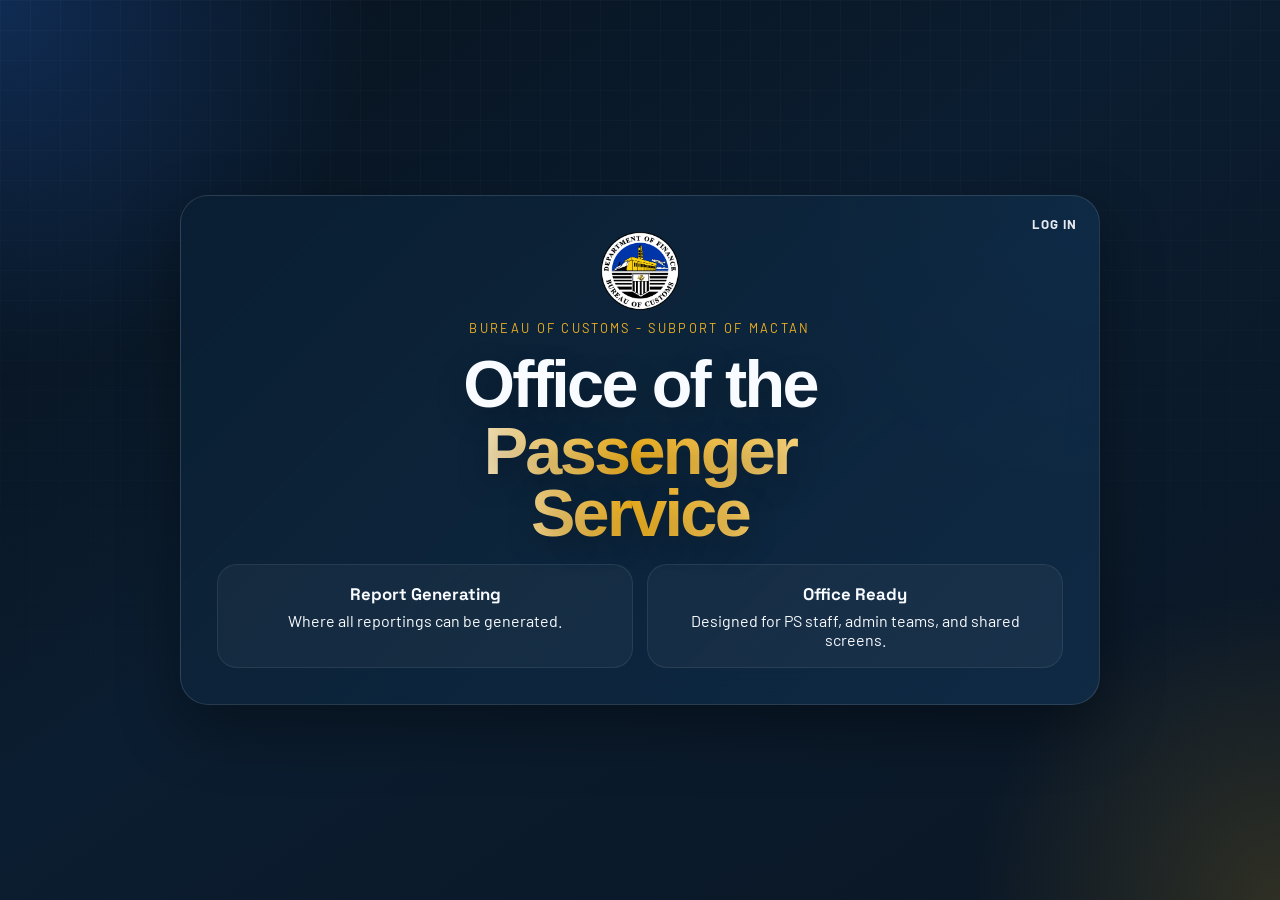
<file: index.html>
<!DOCTYPE html>
<html lang="en">
<head>
  <meta charset="UTF-8">
  <meta name="viewport" content="width=device-width, initial-scale=1.0">
  <title>Business Login</title>
  <link rel="preconnect" href="https://fonts.googleapis.com">
  <link rel="preconnect" href="https://fonts.gstatic.com" crossorigin>
  <link href="https://fonts.googleapis.com/css2?family=Barlow:wght@400;500;600;700;800&amp;family=Space+Grotesk:wght@500;700&amp;display=swap" rel="stylesheet">
  <link rel="stylesheet" href="styles.css">
</head>
<body class="login-page">
  <main class="login-shell">
    <section class="login-hero">
      <button id="openLoginButton" type="button" class="hero-login-btn">Log In</button>

      <div class="brand-mark">
        <img src="images/BOCLOGO.png" alt="Business logo" class="brand-logo">
        <div class="hero-heading">
          <p class="eyebrow">Bureau of Customs - Subport of Mactan</p>
          <h1>
            Office of the
            <span class="hero-title-accent">Passenger Service</span>
          </h1>
        </div>
      </div>

      <div class="hero-points">
        <article class="hero-point">
          <h2>Report Generating</h2>
          <p>Where all reportings can be generated.</p>
        </article>
        <article class="hero-point">
          <h2>Office Ready</h2>
          <p>Designed for PS staff, admin teams, and shared screens.</p>
        </article>
      </div>
    </section>

    <div id="loginOverlay" class="login-overlay login-overlay-hidden"></div>

    <section id="loginCard" class="login-card login-card-hidden">
      <div class="login-header">
        <p class="eyebrow">Sign In</p>
        <h2>PS Staff Login</h2>
        <p class="login-copy">Use your assigned credentials to continue.</p>
      </div>

      <form id="loginForm" class="login-form">
        <label class="input-group" for="username">
          <span>Username</span>
          <input id="username" name="username" type="text" placeholder="Enter username" autocomplete="username" required>
        </label>

        <label class="input-group" for="password">
          <span>Password</span>
          <input id="password" name="password" type="password" placeholder="Enter password" autocomplete="current-password" required>
        </label>

        <div class="login-meta">
          <span>PS staff credentials enabled</span>
          <span id="loginClock">08:00 AM</span>
        </div>

        <p id="securityStatus" class="security-status" aria-live="polite"></p>

        <button type="submit" class="btn">Enter Dashboard</button>
        <p id="error" class="error" aria-live="polite"></p>
      </form>
    </section>
  </main>

  <script src="config.js"></script>
  <script src="app.js"></script>
</body>
</html>
</file>
<file: styles.css>
:root {
  --navy-950: #081421;
  --navy-900: #0c1e31;
  --navy-800: #13314e;
  --blue-500: #2c7fff;
  --gold-500: #f1b321;
  --green-500: #2ec18c;
  --white: #f8fbff;
  --muted: #b6c7d9;
  --stroke: rgba(255, 255, 255, 0.12);
  --panel: rgba(10, 25, 42, 0.84);
  --panel-soft: rgba(255, 255, 255, 0.05);
  --shadow: 0 24px 60px rgba(0, 0, 0, 0.35);
}

* {
  box-sizing: border-box;
}

body {
  margin: 0;
  min-height: 100vh;
  font-family: "Barlow", sans-serif;
  color: var(--white);
  background:
    radial-gradient(circle at top left, rgba(44, 127, 255, 0.24), transparent 24%),
    radial-gradient(circle at bottom right, rgba(241, 179, 33, 0.16), transparent 20%),
    linear-gradient(145deg, #07111c 0%, #0b1d30 45%, #0a1624 100%);
}

body.workspace-open {
  overflow: hidden;
}

body::before {
  content: "";
  position: fixed;
  inset: 0;
  pointer-events: none;
  background-image:
    linear-gradient(rgba(255, 255, 255, 0.025) 1px, transparent 1px),
    linear-gradient(90deg, rgba(255, 255, 255, 0.025) 1px, transparent 1px);
  background-size: 30px 30px;
  mask-image: linear-gradient(to bottom, rgba(0, 0, 0, 0.95), transparent);
}

.login-page {
  display: flex;
  align-items: center;
  justify-content: center;
  padding: 24px;
}

.login-shell,
.dashboard-shell {
  width: min(1380px, calc(100% - 32px));
  position: relative;
  z-index: 1;
}

.login-shell {
  display: block;
}

.login-hero,
.login-card,
.topbar,
.panel {
  border: 1px solid var(--stroke);
  border-radius: 28px;
  backdrop-filter: blur(18px);
  box-shadow: var(--shadow);
}

.login-hero {
  position: relative;
  max-width: 920px;
  margin: 0 auto;
  padding: 36px;
  background:
    linear-gradient(135deg, rgba(10, 31, 50, 0.94), rgba(17, 47, 77, 0.76)),
    radial-gradient(circle at top right, rgba(44, 127, 255, 0.18), transparent 30%);
}

.brand-mark,
.brand {
  display: flex;
  align-items: center;
  gap: 18px;
}

.brand-mark {
  flex-direction: column;
  align-items: center;
  text-align: center;
  gap: 10px;
}

.hero-login-btn {
  position: absolute;
  top: 20px;
  right: 22px;
  padding: 0;
  border: none;
  background: transparent;
  color: rgba(248, 251, 255, 0.92);
  font: inherit;
  font-size: 0.82rem;
  font-weight: 700;
  letter-spacing: 0.08em;
  text-transform: uppercase;
  cursor: pointer;
  transition: color 180ms ease, opacity 180ms ease;
}

.hero-login-btn:hover,
.hero-login-btn:focus-visible {
  color: var(--gold-500);
  opacity: 1;
}

.hero-heading {
  max-width: 640px;
  width: 100%;
  text-align: center;
}

.hero-heading .eyebrow {
  margin-bottom: 18px;
  text-align: center;
}

.brand-logo {
  width: 78px;
  height: 78px;
  object-fit: contain;
}

.eyebrow {
  margin: 0 0 8px;
  font-size: 0.8rem;
  letter-spacing: 0.18em;
  text-transform: uppercase;
  color: var(--gold-500);
}

h1,
h2,
h3,
.metric-value,
.snapshot-value,
.clock-time {
  margin: 0;
  font-family: "Space Grotesk", sans-serif;
}

.login-hero h1 {
  max-width: 12ch;
  font-size: clamp(3rem, 5.2vw, 5.4rem);
  line-height: 0.92;
  margin: 0 auto;
  font-family: Arial, sans-serif;
  font-weight: 800;
  letter-spacing: -0.04em;
  text-wrap: balance;
  text-shadow: 0 10px 30px rgba(0, 0, 0, 0.28);
}

.hero-title-accent {
  display: block;
  margin-top: 6px;
  color: #ffffff;
  background: linear-gradient(90deg, #ffffff 0%, #f1b321 48%, #ffe3a0 100%);
  -webkit-background-clip: text;
  -webkit-text-fill-color: transparent;
}

.hero-subtitle {
  max-width: 46ch;
  margin: 16px 0 0;
  color: #d8e4f1;
  font-size: 1.02rem;
  line-height: 1.6;
}

.hero-copy,
.login-copy,
.announcement-copy,
.schedule-copy,
.metric-note,
.snapshot-label,
.snapshot-trend,
.meta-label {
  color: var(--muted);
}

.hero-copy {
  max-width: 56ch;
  margin: 28px 0 32px;
  font-size: 1.08rem;
}

.hero-points,
.announcement-list,
.schedule-list,
.hero-highlights,
.attendance-list {
  display: grid;
  gap: 14px;
}

.hero-points {
  grid-template-columns: repeat(2, minmax(0, 1fr));
  margin-top: 20px;
}

.hero-point {
  text-align: center;
}

.hero-point,
.announcement-item,
.schedule-item,
.metric-card,
.snapshot-card,
.focus-card {
  padding: 18px;
  border-radius: 20px;
  border: 1px solid rgba(255, 255, 255, 0.08);
  background: rgba(255, 255, 255, 0.04);
}

.hero-point h2 {
  font-size: 1.05rem;
  margin-bottom: 6px;
}

.hero-point p,
.announcement-copy,
.schedule-copy,
.snapshot-trend,
.focus-card p:last-child {
  margin: 0;
}

.login-card {
  position: fixed;
  top: 50%;
  left: 50%;
  z-index: 20;
  width: min(430px, calc(100% - 32px));
  padding: 34px;
  background: rgba(8, 18, 31, 0.88);
  display: flex;
  flex-direction: column;
  justify-content: center;
  transition: opacity 220ms ease, transform 220ms ease, visibility 220ms ease;
}

.login-card-hidden {
  opacity: 0;
  visibility: hidden;
  transform: translate(-50%, -46%) scale(0.98);
  pointer-events: none;
}

.login-card-visible {
  opacity: 1;
  visibility: visible;
  transform: translate(-50%, -50%) scale(1);
}

.login-overlay {
  position: fixed;
  inset: 0;
  z-index: 15;
  background: rgba(3, 10, 18, 0.22);
  backdrop-filter: blur(3px);
  transition: opacity 220ms ease, visibility 220ms ease;
}

.login-overlay-hidden {
  opacity: 0;
  visibility: hidden;
  pointer-events: none;
}

.login-overlay-visible {
  opacity: 1;
  visibility: visible;
}


.login-header {
  margin-bottom: 26px;
  padding-bottom: 18px;
  border-bottom: 1px solid rgba(255, 255, 255, 0.08);
}

.login-card h2 {
  font-size: 2rem;
  margin-bottom: 8px;
}

.login-copy {
  margin: 0;
}

.login-form {
  display: grid;
  gap: 16px;
}

.input-group {
  display: grid;
  gap: 8px;
}

.input-group span {
  font-weight: 700;
}

.input-group input {
  width: 100%;
  padding: 14px 16px;
  border: 1px solid rgba(255, 255, 255, 0.12);
  border-radius: 16px;
  background: rgba(255, 255, 255, 0.04);
  color: var(--white);
  font: inherit;
}

.input-group input::placeholder {
  color: rgba(255, 255, 255, 0.38);
}

.input-group input:focus {
  outline: 2px solid rgba(44, 127, 255, 0.35);
  border-color: rgba(44, 127, 255, 0.45);
}

.login-meta {
  display: flex;
  justify-content: space-between;
  gap: 16px;
  font-size: 0.95rem;
  color: var(--muted);
}

.btn,
.quick-link {
  border: none;
  cursor: pointer;
  text-decoration: none;
  font: inherit;
  transition: transform 180ms ease, border-color 180ms ease, background 180ms ease;
}

.btn {
  width: 100%;
  padding: 14px 18px;
  border-radius: 16px;
  background: linear-gradient(135deg, var(--blue-500), #1cbafc);
  color: var(--white);
  font-weight: 800;
  letter-spacing: 0.04em;
  text-transform: uppercase;
}

.btn:hover,
.btn:focus-visible,
.quick-link:hover,
.quick-link:focus-visible {
  transform: translateY(-2px);
}

.error {
  min-height: 20px;
  margin: 0;
  color: #ff8e8e;
  font-size: 0.95rem;
}

.security-status {
  min-height: 20px;
  margin: -4px 0 2px;
  font-size: 0.85rem;
  line-height: 1.4;
  color: var(--muted);
}

.security-status.is-warning {
  color: #ffd38a;
}

.security-status.is-ready {
  color: #81f0bd;
}

.dashboard-shell {
  width: min(1440px, calc(100% - 32px));
  margin: 0 auto;
  padding: 24px 0 40px;
  position: relative;
}

.dashboard-shell::before {
  content: "";
  position: fixed;
  top: 50%;
  left: 50%;
  width: min(34vw, 430px);
  height: min(34vw, 430px);
  transform: translate(-50%, -50%);
  background: url("images/BOCLOGO.png") center / contain no-repeat;
  opacity: 0.04;
  pointer-events: none;
  z-index: 2;
  mix-blend-mode: screen;
  filter: saturate(0.9) drop-shadow(0 0 20px rgba(241, 179, 33, 0.06));
}

.dashboard-shell::after {
  content: "";
  position: fixed;
  top: 50%;
  left: 50%;
  width: min(40vw, 520px);
  height: min(40vw, 520px);
  transform: translate(-50%, -50%);
  border-radius: 50%;
  background:
    radial-gradient(circle, rgba(255, 255, 255, 0.02) 0%, rgba(241, 179, 33, 0.015) 34%, rgba(8, 20, 33, 0) 70%);
  pointer-events: none;
  z-index: 2;
}

.dashboard-shell > * {
  position: relative;
  z-index: 1;
}

.workspace-overlay {
  position: fixed;
  inset: 0;
  z-index: 30;
  background: rgba(4, 10, 18, 0.36);
  backdrop-filter: blur(6px);
  transition: opacity 180ms ease, visibility 180ms ease;
}

.workspace-overlay-hidden {
  opacity: 0;
  visibility: hidden;
  pointer-events: none;
}

.workspace-overlay-visible {
  opacity: 1;
  visibility: visible;
}

.workspace-panel {
  position: fixed;
  inset: 32px;
  z-index: 40;
  display: grid;
  grid-template-rows: auto 1fr;
  gap: 10px;
  padding: 12px;
  border: 1px solid var(--stroke);
  border-radius: 28px;
  background: rgba(8, 18, 31, 0.95);
  box-shadow: var(--shadow);
  backdrop-filter: blur(18px);
  transition: opacity 180ms ease, transform 180ms ease, visibility 180ms ease;
}

.workspace-panel-hidden {
  opacity: 0;
  visibility: hidden;
  pointer-events: none;
  transform: translateY(12px);
}

.workspace-panel-visible {
  opacity: 1;
  visibility: visible;
  transform: translateY(0);
}

.workspace-header {
  display: flex;
  align-items: center;
  justify-content: space-between;
  gap: 16px;
  padding: 0 4px;
}

.workspace-actions {
  display: flex;
  align-items: center;
  gap: 12px;
}

.workspace-link,
.workspace-close-btn {
  width: auto;
  min-height: auto;
  padding: 12px 16px;
}

.workspace-frame {
  width: 100%;
  height: 100%;
  min-height: 0;
  border: none;
  border-radius: 18px;
  background: #ffffff;
}

.topbar {
  display: flex;
  align-items: center;
  justify-content: space-between;
  gap: 24px;
  position: sticky;
  top: 0;
  z-index: 25;
  min-height: 0.5in;
  padding: 6px 18px;
  background: linear-gradient(135deg, rgba(10, 29, 49, 0.95), rgba(12, 34, 56, 0.72));
  transition: min-height 180ms ease, padding 180ms ease, transform 180ms ease;
}

.policy-banner {
  overflow: hidden;
  margin-bottom: 18px;
  padding: 12px 0;
  border: 1px solid var(--stroke);
  border-radius: 22px;
  background: linear-gradient(135deg, rgba(10, 29, 49, 0.92), rgba(12, 34, 56, 0.78));
  box-shadow: var(--shadow);
}

.policy-banner-track {
  display: flex;
  width: max-content;
  animation: policy-scroll 42s linear infinite;
}

.policy-banner-copy {
  flex: 0 0 auto;
  margin: 0;
  padding-right: 56px;
  color: #f8fbff;
  font-size: 0.92rem;
  line-height: 1.4;
  white-space: nowrap;
}

@keyframes policy-scroll {
  from {
    transform: translateX(0);
  }

  to {
    transform: translateX(-50%);
  }
}

.brand h1 {
  font-size: clamp(1.65rem, 3vw, 2.5rem);
  transition: font-size 180ms ease;
}

.topbar .brand h1 {
  font-family: Arial, sans-serif;
}

.topbar .brand-logo,
.topbar .eyebrow,
.topbar .clock-card,
.topbar .clock-time,
.topbar .logout-link {
  transition: all 180ms ease;
}

.topbar.is-compact {
  min-height: 0.22in;
  padding: 2px 14px;
}

.topbar.is-compact .brand-logo {
  width: 38px;
  height: 38px;
}

.topbar.is-compact .eyebrow {
  margin-bottom: 2px;
  font-size: 0.58rem;
  letter-spacing: 0.12em;
}

.topbar.is-compact .brand h1 {
  font-size: 1rem;
}

.topbar.is-compact .clock-card {
  min-width: 164px;
  padding: 6px 10px;
  border-radius: 14px;
}

.topbar.is-compact .meta-label {
  font-size: 0.68rem;
}

.topbar.is-compact .clock-time {
  font-size: 1rem;
  margin-top: 2px;
}

.topbar.is-compact .logout-link {
  padding: 8px 12px;
  font-size: 0.78rem;
  min-height: auto;
}

.topbar-meta {
  display: flex;
  align-items: center;
  gap: 16px;
}

.clock-card,
.status-pill {
  border: 1px solid var(--stroke);
  background: rgba(255, 255, 255, 0.04);
}

.clock-card {
  min-width: 230px;
  padding: 12px 16px;
  border-radius: 18px;
  text-align: right;
}

.clock-time {
  margin-top: 4px;
  font-size: 1.75rem;
}

.status-pill {
  display: inline-flex;
  align-items: center;
  gap: 10px;
  padding: 13px 16px;
  border-radius: 999px;
  font-weight: 600;
}

.status-dot {
  width: 10px;
  height: 10px;
  border-radius: 50%;
  background: var(--green-500);
  box-shadow: 0 0 0 8px rgba(46, 193, 140, 0.14);
}

.dashboard-grid {
  display: grid;
  grid-template-columns: 280px 1.35fr 1fr;
  gap: 20px;
  margin-top: 20px;
}

.panel {
  padding: 22px;
  background: var(--panel);
}

.panel-heading {
  display: flex;
  align-items: center;
  justify-content: space-between;
  gap: 12px;
  margin-bottom: 16px;
}

.panel-tag {
  padding: 6px 10px;
  border-radius: 999px;
  background: rgba(255, 255, 255, 0.06);
  color: var(--gold-500);
  font-size: 0.82rem;
  letter-spacing: 0.08em;
  text-transform: uppercase;
}

.hero-panel {
  grid-column: 2 / span 2;
  display: grid;
  grid-template-columns: 1.15fr 1fr;
  gap: 18px;
  background:
    linear-gradient(120deg, rgba(11, 35, 61, 0.92), rgba(7, 20, 34, 0.88)),
    radial-gradient(circle at top right, rgba(44, 127, 255, 0.18), transparent 30%);
}

.hero-task-row {
  grid-column: 1 / -1;
  display: grid;
  grid-template-columns: repeat(3, minmax(0, 1fr));
  gap: 14px;
}

.flights-average-card {
  margin-bottom: 28px;
}

.flights-average-card .metric-label {
  font-size: 0.9rem;
}

.flights-average-card .metric-value {
  font-size: 1.9rem;
}

.flights-average-card .metric-note {
  display: none;
}

.hero-summary-cards {
  display: grid;
  grid-template-columns: repeat(4, minmax(0, 1fr));
  gap: 14px;
  margin-bottom: 8px;
}

.quote-heading {
  margin-top: 32px;
}

.currency-exchange-card {
  margin-top: 20px;
  max-width: 620px;
  width: 100%;
}

.currency-exchange-title {
  font-weight: 800;
}

.currency-exchange-card .metric-label,
.currency-exchange-card .metric-note {
  text-align: center;
}

.currency-exchange-list {
  display: grid;
  gap: 8px;
  margin-top: 12px;
}

.currency-exchange-headings {
  display: grid;
  grid-template-columns: minmax(0, 1fr) auto;
  gap: 12px;
  margin-top: 14px;
  padding: 0 10px;
}

.currency-exchange-heading {
  margin: 0;
  color: #f8fbff;
  font-size: 0.8rem;
  font-weight: 700;
  letter-spacing: 0.04em;
  text-transform: uppercase;
}

.currency-exchange-heading:last-child {
  text-align: right;
}

.currency-exchange-item {
  display: grid;
  grid-template-columns: minmax(0, 1fr) auto;
  align-items: center;
  gap: 12px;
  padding: 8px 10px;
  border-radius: 12px;
  background: rgba(255, 255, 255, 0.06);
}

.currency-exchange-copy {
  min-width: 0;
  display: contents;
}

.currency-exchange-code,
.currency-exchange-rate {
  margin: 0;
}

.currency-exchange-code {
  font-weight: 700;
}

.currency-exchange-rate {
  color: #f8fbff;
  text-align: right;
}

.currency-exchange-actions {
  margin-top: 12px;
  display: flex;
  flex-wrap: wrap;
  gap: 10px;
}

.currency-exchange-actions[hidden],
.currency-exchange-editor[hidden],
.currency-exchange-debug[hidden] {
  display: none !important;
}

.currency-exchange-panel-note {
  margin: 0 0 14px;
  text-align: center;
  color: var(--muted);
}

.currency-exchange-input {
  display: none;
}

.currency-exchange-editor {
  display: grid;
  gap: 8px;
  margin-top: 12px;
}

.currency-exchange-editor-row {
  display: grid;
  grid-template-columns: 90px 1fr auto;
  gap: 8px;
  align-items: center;
}

.currency-exchange-editor-row input {
  width: 100%;
  padding: 10px 12px;
  border: 1px solid rgba(255, 255, 255, 0.12);
  border-radius: 10px;
  background: rgba(255, 255, 255, 0.05);
  color: #f8fbff;
  font: inherit;
}

.currency-exchange-editor-row input::placeholder {
  color: rgba(248, 251, 255, 0.55);
}

.currency-exchange-editor-row .currency-exchange-code-locked {
  background: rgba(255, 255, 255, 0.12);
  color: #f8fbff;
  font-weight: 700;
  cursor: default;
}

.currency-exchange-remove-btn {
  width: auto;
  min-width: 0;
  padding: 8px 10px;
  border-radius: 10px;
  background: rgba(198, 58, 58, 0.18);
  border: 1px solid rgba(255, 120, 120, 0.3);
  color: #ffd4d4;
}

.currency-exchange-debug {
  margin-top: 12px;
}

.currency-exchange-debug summary {
  cursor: pointer;
  font-size: 0.82rem;
  color: #f8fbff;
}

.currency-exchange-raw {
  margin: 10px 0 0;
  max-height: 180px;
  overflow: auto;
  padding: 10px 12px;
  border-radius: 12px;
  background: rgba(0, 0, 0, 0.18);
  color: #f8fbff;
  font-size: 0.76rem;
  line-height: 1.45;
  white-space: pre-wrap;
  word-break: break-word;
}

.quick-sidebar {
  grid-column: 1;
  grid-row: 1 / span 4;
  align-self: start;
  position: sticky;
  top: 24px;
  min-height: 100%;
}

.quick-sidebar-handle {
  cursor: grab;
  touch-action: none;
  user-select: none;
}

.quick-sidebar.is-floating {
  position: fixed;
  top: 24px;
  left: 24px;
  width: min(320px, calc(100vw - 32px));
  z-index: 32;
  min-height: 0;
}

.quick-sidebar.is-floating .quick-sidebar-handle {
  cursor: grab;
}

.hero-panel h2 {
  font-size: clamp(2rem, 4vw, 3.4rem);
  line-height: 1;
  margin-top: 28px;
  margin-bottom: 14px;
}

.quote-side-card {
  display: flex;
  flex-direction: column;
  justify-content: center;
}

.notification-stack-card .panel-heading {
  margin-bottom: 14px;
}

.notification-actions {
  display: flex;
  align-items: center;
  gap: 10px;
}

.notification-clear-btn {
  width: auto;
  min-width: 0;
  padding: 8px 12px;
  border-radius: 12px;
  font-size: 0.72rem;
  letter-spacing: 0.04em;
}

.notification-delete-btn {
  width: auto;
  min-width: 0;
  align-self: flex-start;
  margin-left: auto;
  padding: 7px 10px;
  border-radius: 10px;
  font-size: 0.7rem;
  background: rgba(255, 255, 255, 0.06);
  border: 1px solid rgba(255, 255, 255, 0.12);
}

.quote-side-card .quote-heading {
  margin-top: 0;
}

.quote-side-text {
  margin: 12px 0 10px;
  font-family: Arial, sans-serif;
  font-size: 0.98rem;
  line-height: 1.3;
}

.quote-side-author {
  margin: 0;
  font-size: 0.8rem;
}

.dashboard-grid .hero-panel h2,
.dashboard-grid .hero-panel .hero-copy {
  font-family: Arial, sans-serif;
}

.metric-card {
  background: rgba(19, 49, 78, 0.03);
}

.metric-value {
  margin: 8px 0 6px;
  font-size: 2.4rem;
  line-height: 1;
}

.staff-on-duty-name {
  font-size: 1.16rem;
  line-height: 1.3;
}

.staff-on-duty-header {
  display: flex;
  align-items: center;
  justify-content: space-between;
  gap: 12px;
}

.staff-duty-toggle {
  width: 16px;
  height: 16px;
  min-width: 16px;
  padding: 0;
  border: 0;
  border-radius: 999px;
  background: rgba(248, 251, 255, 0.28);
  box-shadow: inset 0 0 0 1px rgba(248, 251, 255, 0.22);
  cursor: pointer;
  transition: transform 160ms ease, background 160ms ease, box-shadow 160ms ease;
}

.staff-duty-toggle:hover {
  transform: scale(1.08);
}

.staff-duty-toggle.is-active {
  background: #42c971;
  box-shadow: 0 0 0 4px rgba(66, 201, 113, 0.16);
}

.staff-on-duty-entry,
.staff-on-duty-person,
.staff-on-duty-time {
  display: block;
}

.staff-on-duty-entry + .staff-on-duty-entry {
  margin-top: 6px;
}

.staff-on-duty-time {
  margin-top: 4px;
  font-size: 0.8rem;
  line-height: 1.35;
  color: var(--muted);
}

#staffAttendanceTime {
  margin-top: 10px;
  font-size: 0.96rem;
  line-height: 1.45;
}

.task-preview-list {
  display: grid;
  gap: 6px;
  margin: 10px 0 12px;
}

.task-preview-item {
  padding: 8px 10px;
  border-radius: 12px;
  background: rgba(255, 255, 255, 0.06);
  color: var(--white);
  font-size: 0.92rem;
  line-height: 1.35;
}

.task-preview-title,
.task-preview-meta {
  margin: 0;
}

.task-preview-meta {
  margin-top: 4px;
  font-size: 0.78rem;
  color: var(--muted);
}

.metric-label,
.metric-note,
.snapshot-value,
.schedule-title,
.announcement-title,
.focus-kicker {
  margin: 0;
}

.accent-blue {
  background: linear-gradient(135deg, rgba(44, 127, 255, 0.1), rgba(19, 49, 78, 0.02));
}

.accent-gold {
  background: linear-gradient(135deg, rgba(241, 179, 33, 0.12), rgba(19, 49, 78, 0.02));
}

.accent-dark {
  background: linear-gradient(135deg, rgba(19, 49, 78, 0.08), rgba(19, 49, 78, 0.02));
}

.schedule-item {
  display: grid;
  grid-template-columns: 72px 1fr auto;
  gap: 14px;
  align-items: start;
}

.schedule-time {
  margin: 0;
  padding: 8px 10px;
  border-radius: 14px;
  background: rgba(44, 127, 255, 0.15);
  font-family: "Space Grotesk", sans-serif;
  text-align: center;
}

.quick-links,
.snapshot-grid {
  display: grid;
  gap: 12px;
}

.task-form {
  display: grid;
  grid-template-columns: 1fr auto;
  gap: 12px;
  margin-bottom: 18px;
}

#meetingForm {
  grid-template-columns: 1.2fr 160px 140px 1fr auto;
}

.task-form input {
  width: 100%;
  padding: 14px 16px;
  border: 1px solid rgba(255, 255, 255, 0.12);
  border-radius: 16px;
  background: rgba(255, 255, 255, 0.04);
  color: var(--white);
  font: inherit;
}

.task-form input::placeholder {
  color: rgba(255, 255, 255, 0.42);
}

.task-submit-btn {
  width: auto;
  padding-inline: 20px;
}

.task-assignee-select {
  min-height: 50px;
  padding: 0 14px;
  border: 1px solid rgba(19, 49, 78, 0.12);
  border-radius: 14px;
  background: rgba(19, 49, 78, 0.03);
  color: var(--white);
  font: inherit;
}

.task-assignee-select:focus {
  outline: 2px solid rgba(44, 127, 255, 0.5);
  outline-offset: 2px;
}

.task-board {
  display: grid;
  gap: 12px;
}

.task-row {
  display: grid;
  grid-template-columns: auto auto minmax(0, 1fr) auto;
  gap: 10px;
  align-items: center;
  padding: 14px 16px;
  border-radius: 18px;
  background: rgba(19, 49, 78, 0.03);
  border: 1px solid rgba(19, 49, 78, 0.08);
}

.task-row.is-complete {
  opacity: 0.78;
}

.task-row-copy {
  display: grid;
  gap: 4px;
  min-width: 0;
}

.task-row-title {
  margin: 0;
  font-weight: 700;
  line-height: 1.35;
  word-break: break-word;
}

.task-row-meta {
  margin: 0;
  color: var(--muted);
  font-size: 0.92rem;
}

.task-state-badge {
  padding: 5px 8px;
  border-radius: 999px;
  font-size: 0.68rem;
  font-weight: 700;
  letter-spacing: 0.04em;
  text-transform: uppercase;
  background: rgba(255, 255, 255, 0.08);
  white-space: nowrap;
}

.task-state-badge.pending {
  color: #ffd36f;
}

.task-state-badge.done {
  color: #89e4be;
}

.task-toggle-btn {
  width: auto;
  padding: 10px 14px;
  border-radius: 12px;
}

.task-delete-btn {
  width: auto;
  padding: 10px 14px;
  border-radius: 12px;
  background: rgba(198, 58, 58, 0.18);
  border: 1px solid rgba(255, 120, 120, 0.3);
  color: #ffd4d4;
}

.task-role-note,
.task-delete-placeholder {
  min-width: 78px;
}

.task-role-note {
  display: inline-flex;
  align-items: center;
  justify-content: flex-end;
  min-height: 34px;
  padding: 6px 8px;
  border-radius: 12px;
  color: var(--muted);
  font-size: 0.7rem;
  line-height: 1.2;
  text-align: right;
}

.meeting-delete-btn {
  justify-self: end;
}

.task-empty {
  margin: 0;
  color: var(--muted);
}

.attendance-item {
  display: flex;
  align-items: flex-start;
  justify-content: space-between;
  gap: 12px;
  padding: 16px 18px;
  border-radius: 18px;
  border: 1px solid rgba(255, 255, 255, 0.08);
  background: rgba(255, 255, 255, 0.04);
}

.notification-copy {
  flex: 1;
  min-width: 0;
}

.attendance-item.is-highlight {
  border-left: 4px solid var(--gold-500);
}

.attendance-item-reminder {
  background: rgba(241, 179, 33, 0.1);
}

.attendance-name,
.attendance-time {
  margin: 0;
}

.attendance-name {
  font-weight: 700;
}

.attendance-time {
  margin-top: 6px;
  color: var(--muted);
  font-size: 0.92rem;
}

.attendance-note {
  margin: 8px 0 0;
  color: #f8fbff;
  font-size: 0.86rem;
  line-height: 1.4;
}

.messenger-panel {
  position: fixed;
  right: 28px;
  bottom: 116px;
  z-index: 34;
  width: min(360px, calc(100vw - 32px));
  padding: 18px;
  border: 1px solid rgba(12, 30, 49, 0.1);
  border-radius: 24px;
  background: rgba(255, 255, 255, 0.96);
  backdrop-filter: blur(14px);
  box-shadow: 0 22px 44px rgba(0, 0, 0, 0.18);
  transition: opacity 180ms ease, transform 180ms ease, visibility 180ms ease;
}

.messenger-panel-hidden {
  opacity: 0;
  visibility: hidden;
  transform: translateY(12px);
  pointer-events: none;
}

.messenger-panel-visible {
  opacity: 1;
  visibility: visible;
  transform: translateY(0);
}

.messenger-header {
  display: flex;
  align-items: flex-start;
  justify-content: space-between;
  gap: 14px;
  margin-bottom: 14px;
}

.messenger-thread {
  display: grid;
  gap: 10px;
  max-height: 320px;
  overflow-y: auto;
  padding-right: 4px;
  margin-bottom: 14px;
}

.messenger-status {
  margin: 0 0 12px;
  color: #13314e;
  font-size: 0.78rem;
}

.messenger-empty {
  margin: 0;
  color: #13314e;
}

.messenger-bubble {
  padding: 12px 14px;
  border-radius: 18px;
  background: rgba(8, 20, 33, 0.04);
  border: 1px solid rgba(12, 30, 49, 0.08);
  cursor: pointer;
}

.messenger-bubble.is-own {
  background: rgba(44, 127, 255, 0.12);
}

.messenger-bubble-top {
  display: flex;
  align-items: flex-start;
  justify-content: space-between;
  gap: 12px;
}

.messenger-meta,
.messenger-text,
.messenger-time {
  margin: 0;
}

.messenger-meta {
  font-size: 0.7rem;
  color: #13314e;
  margin-bottom: 6px;
}

.messenger-text {
  font-size: 0.9rem;
  line-height: 1.45;
  color: #13314e;
}

.messenger-time {
  margin-top: 8px;
  font-size: 0.68rem;
  color: #13314e;
}

.messenger-delete-btn {
  width: auto;
  min-width: 0;
  padding: 6px 10px;
  border-radius: 10px;
  background: rgba(19, 49, 78, 0.12);
  border: 1px solid rgba(19, 49, 78, 0.28);
  color: #13314e;
  font-size: 0.72rem;
  font-weight: 700;
}

.messenger-form {
  display: grid;
  grid-template-columns: 1fr;
  gap: 10px;
}

.messenger-form input {
  width: 100%;
  padding: 14px 16px;
  border: 1px solid rgba(12, 30, 49, 0.12);
  border-radius: 16px;
  background: rgba(8, 20, 33, 0.03);
  color: #13314e;
  font: inherit;
  font-size: 0.92rem;
}

.messenger-form input::placeholder {
  color: rgba(19, 49, 78, 0.55);
}

.messenger-panel .eyebrow,
.messenger-panel h3 {
  color: #13314e;
}

.task-tracker-panel {
  position: fixed;
  inset: 56px;
  z-index: 33;
  padding: 22px;
  border: 1px solid var(--stroke);
  border-radius: 28px;
  background: rgba(7, 18, 31, 0.96);
  backdrop-filter: blur(20px);
  box-shadow: var(--shadow);
  overflow: auto;
  transition: opacity 180ms ease, transform 180ms ease, visibility 180ms ease;
}

.task-tracker-panel-hidden {
  opacity: 0;
  visibility: hidden;
  transform: translateY(12px);
  pointer-events: none;
}

.task-tracker-panel-visible {
  opacity: 1;
  visibility: visible;
  transform: translateY(0);
}

.calculator-form {
  display: grid;
  grid-template-columns: 1fr auto;
  gap: 12px;
  margin-bottom: 18px;
}

.calculator-panel-actions {
  display: flex;
  align-items: center;
  gap: 10px;
}

.calculator-print-sheet {
  display: none;
}

.calculator-print-header {
  margin-bottom: 18px;
  padding-bottom: 14px;
  border-bottom: 2px solid rgba(255, 255, 255, 0.08);
}

.calculator-print-title {
  margin: 4px 0 8px;
  font-size: 1.6rem;
}

.calculator-print-meta {
  margin: 0;
  color: var(--muted);
  font-size: 0.88rem;
}

.calculator-print-grid {
  display: grid;
  grid-template-columns: repeat(2, minmax(0, 1fr));
  gap: 12px;
  margin-top: 14px;
}

.calculator-print-item {
  padding: 10px 12px;
  border-radius: 14px;
  border: 1px solid rgba(255, 255, 255, 0.08);
  background: rgba(255, 255, 255, 0.03);
}

.calculator-print-item span,
.calculator-print-item strong {
  display: block;
}

.calculator-print-item span {
  color: var(--muted);
  font-size: 0.78rem;
  letter-spacing: 0.04em;
  text-transform: uppercase;
}

.calculator-print-item strong {
  margin-top: 6px;
  color: #f8fbff;
  font-size: 0.96rem;
}

.calculator-section {
  display: grid;
  gap: 12px;
  padding: 18px;
  border-radius: 20px;
  border: 1px solid rgba(255, 255, 255, 0.08);
  background:
    linear-gradient(145deg, rgba(255, 255, 255, 0.05), rgba(255, 255, 255, 0.02));
}

.calculator-grid {
  display: grid;
  grid-template-columns: repeat(4, minmax(0, 1fr));
  gap: 12px;
}

.calculator-field {
  display: grid;
  gap: 8px;
  padding: 12px;
  border-radius: 16px;
  background: rgba(255, 255, 255, 0.03);
  border: 1px solid rgba(255, 255, 255, 0.06);
}

.calculator-field-wide {
  grid-column: span 2;
}

.calculator-field-label {
  color: var(--muted);
  font-size: 0.76rem;
  font-weight: 700;
  letter-spacing: 0.06em;
  text-transform: uppercase;
}

.calculator-grid input,
.calculator-grid select,
.calculator-form .btn {
  width: 100%;
}

.calculator-grid input,
.calculator-grid select {
  padding: 12px 14px;
  border-radius: 14px;
  border: 1px solid rgba(255, 255, 255, 0.12);
  background: rgba(7, 18, 31, 0.4);
  color: #f8fbff;
  font: inherit;
}

.calculator-grid input[readonly] {
  background: rgba(241, 179, 33, 0.08);
  border-color: rgba(241, 179, 33, 0.22);
  color: #ffe7ae;
  font-weight: 700;
}

.calculator-grid input::placeholder {
  color: rgba(216, 228, 241, 0.38);
}

.calculator-check {
  display: inline-flex;
  align-items: center;
  gap: 10px;
  color: var(--white);
  padding: 12px 14px;
  border-radius: 14px;
  background: rgba(255, 255, 255, 0.03);
  border: 1px solid rgba(255, 255, 255, 0.06);
}

.calculator-check input {
  width: 18px;
  height: 18px;
}

.calculator-layout {
  display: grid;
  grid-template-columns: repeat(2, minmax(0, 1fr));
  gap: 16px;
}

.calculator-section-title {
  font-weight: 800;
}

.calculator-breakdown {
  display: grid;
  gap: 10px;
  margin-top: 14px;
}

.calculator-line {
  display: flex;
  align-items: center;
  justify-content: space-between;
  gap: 16px;
  font-size: 0.92rem;
}

.calculator-line strong {
  color: #f8fbff;
  text-align: right;
}

.calculator-result-card {
  padding: 18px;
  border-radius: 20px;
  border: 1px solid rgba(255, 255, 255, 0.08);
  background: rgba(255, 255, 255, 0.04);
}

.calculator-result-value {
  margin: 8px 0 6px;
  font-family: "Space Grotesk", sans-serif;
  font-size: 2.2rem;
  line-height: 1;
}

.calculator-total-card {
  margin-top: 18px;
  padding-top: 18px;
  border-top: 1px solid rgba(255, 255, 255, 0.08);
}

@media print {
  @page {
    size: A4 portrait;
    margin: 0.35in;
  }

  html,
  body {
    background: #ffffff !important;
  }

  body.printing-calculator .dashboard-shell > *:not(#passengerCalculatorPanel) {
    display: none !important;
  }

  body.printing-calculator #passengerCalculatorPanel {
    position: static;
    inset: auto;
    display: block !important;
    visibility: visible !important;
    opacity: 1 !important;
    transform: none !important;
    overflow: visible;
    background: #ffffff;
    color: #000000;
    border: none;
    border-radius: 0;
    box-shadow: none;
    padding: 0;
    width: 100%;
    max-width: none;
    font-size: 11px;
    line-height: 1.35;
  }

  body.printing-calculator #passengerCalculatorPanel .btn,
  body.printing-calculator #passengerCalculatorPanel .workspace-close-btn {
    display: none !important;
  }

  body.printing-calculator #passengerCalculatorPanel .panel-heading {
    display: none !important;
  }

  body.printing-calculator #passengerCalculatorPanel .calculator-print-sheet {
    display: block;
    width: 3.2in;
    margin: 0 auto 10px;
  }

  body.printing-calculator #passengerCalculatorPanel .calculator-form {
    display: none !important;
  }

  body.printing-calculator #passengerCalculatorPanel .calculator-layout {
    width: 3.2in;
    margin: 0 auto;
    grid-template-columns: 1fr;
    gap: 8px;
    align-items: start;
  }

  body.printing-calculator #passengerCalculatorPanel .calculator-result-card,
  body.printing-calculator #passengerCalculatorPanel .calculator-total-card {
    background: #ffffff;
    border: 1px dashed #444444;
    color: #000000;
    border-radius: 0;
    box-shadow: none;
  }

  body.printing-calculator #passengerCalculatorPanel .metric-label,
  body.printing-calculator #passengerCalculatorPanel .calculator-line,
  body.printing-calculator #passengerCalculatorPanel .calculator-line strong,
  body.printing-calculator #passengerCalculatorPanel .calculator-result-value,
  body.printing-calculator #passengerCalculatorPanel .metric-note,
  body.printing-calculator #passengerCalculatorPanel h3,
  body.printing-calculator #passengerCalculatorPanel h2,
  body.printing-calculator #passengerCalculatorPanel label,
  body.printing-calculator #passengerCalculatorPanel span,
  body.printing-calculator #passengerCalculatorPanel p,
  body.printing-calculator #passengerCalculatorPanel strong {
    color: #000000 !important;
  }

  body.printing-calculator #passengerCalculatorPanel input,
  body.printing-calculator #passengerCalculatorPanel select {
    border: 1px solid #b8b8b8;
    border-radius: 8px;
    background: #ffffff;
    color: #000000;
    padding: 10px 12px;
  }

  body.printing-calculator #passengerCalculatorPanel .calculator-print-header {
    margin-bottom: 8px;
    padding-bottom: 8px;
    border-bottom: 1px dashed #111111;
    text-align: center;
  }

  body.printing-calculator #passengerCalculatorPanel .calculator-print-title {
    margin: 2px 0 4px;
    font-size: 16px;
    line-height: 1.2;
    letter-spacing: 0.03em;
    text-transform: uppercase;
  }

  body.printing-calculator #passengerCalculatorPanel .calculator-print-meta {
    font-size: 9px;
  }

  body.printing-calculator #passengerCalculatorPanel .calculator-print-grid {
    grid-template-columns: 1fr;
    gap: 4px;
    margin-top: 8px;
  }

  body.printing-calculator #passengerCalculatorPanel .calculator-print-item {
    padding: 4px 0;
    border: none;
    border-bottom: 1px dotted #8a8a8a;
    border-radius: 0;
    background: #ffffff;
    page-break-inside: avoid;
  }

  body.printing-calculator #passengerCalculatorPanel .calculator-print-item span {
    font-size: 9px;
    letter-spacing: 0.06em;
  }

  body.printing-calculator #passengerCalculatorPanel .calculator-print-item strong {
    margin-top: 2px;
    font-size: 11px;
    line-height: 1.25;
  }

  body.printing-calculator #passengerCalculatorPanel .calculator-result-card {
    padding: 8px 10px;
    page-break-inside: avoid;
  }

  body.printing-calculator #passengerCalculatorPanel .calculator-section-title {
    font-size: 11px;
    letter-spacing: 0.06em;
    text-align: center;
  }

  body.printing-calculator #passengerCalculatorPanel .calculator-breakdown {
    margin-top: 8px;
    gap: 3px;
  }

  body.printing-calculator #passengerCalculatorPanel .calculator-line {
    font-size: 9.5px;
    gap: 8px;
    padding: 3px 0;
    border-bottom: 1px dotted #b0b0b0;
  }

  body.printing-calculator #passengerCalculatorPanel .calculator-line strong {
    font-size: 10px;
  }

  body.printing-calculator #passengerCalculatorPanel .calculator-total-card {
    margin-top: 8px;
    padding-top: 8px;
    border-top: 1px dashed #222222;
    text-align: center;
  }

  body.printing-calculator #passengerCalculatorPanel .calculator-result-value {
    margin-top: 4px;
    font-size: 20px;
    line-height: 1.1;
  }

  body.printing-calculator #passengerCalculatorPanel .calculator-total-card .metric-note {
    font-size: 8.5px;
  }
}

.meeting-notification-item {
  border-left: 4px solid var(--gold-500);
}

.meeting-notification-date {
  margin: 6px 0 0;
  color: var(--gold-500);
  font-size: 0.82rem;
}

.messenger-panel,
.messenger-panel .task-assignee-select,
.messenger-panel .btn,
.messenger-panel input {
  color: #13314e;
}

.quick-links {
  grid-template-columns: repeat(2, minmax(0, 1fr));
}

.quick-sidebar-links {
  grid-template-columns: 1fr;
}

.quick-link {
  display: flex;
  align-items: center;
  justify-content: center;
  min-height: 86px;
  padding: 14px;
  border: 1px solid rgba(19, 49, 78, 0.08);
  border-radius: 18px;
  background: linear-gradient(135deg, rgba(255, 255, 255, 0.05), rgba(255, 255, 255, 0.02));
  color: var(--white);
  font-weight: 700;
}

.quick-sidebar-links .quick-link {
  justify-content: flex-start;
  min-height: 68px;
  font-family: Arial, sans-serif;
}

.quick-nav-link {
  gap: 12px;
  padding-inline: 16px;
  border-left: 3px solid transparent;
}

.quick-nav-button {
  width: 100%;
  justify-content: flex-start;
  text-align: left;
}

.quick-nav-link:hover,
.quick-nav-link:focus-visible {
  border-left-color: rgba(241, 179, 33, 0.75);
}

.quick-link-icon {
  display: inline-flex;
  align-items: center;
  justify-content: center;
  width: 34px;
  height: 34px;
  border-radius: 10px;
  background: rgba(241, 179, 33, 0.16);
  color: var(--gold-500);
  font-size: 0.74rem;
  font-weight: 800;
  letter-spacing: 0.04em;
  flex-shrink: 0;
}

.snapshot-grid {
  grid-template-columns: repeat(2, minmax(0, 1fr));
}

.snapshot-value {
  font-size: 2rem;
}

.positive {
  color: #89e4be;
}

.neutral {
  color: #c3d4e3;
}

.caution {
  color: #ffd36f;
}

.spotlight-panel {
  background: linear-gradient(135deg, rgba(241, 179, 33, 0.1), rgba(255, 255, 255, 0.95));
}

.focus-kicker {
  margin-bottom: 8px;
  color: var(--gold-500);
  text-transform: uppercase;
  letter-spacing: 0.12em;
  font-size: 0.8rem;
}

.logout-link {
  min-height: auto;
  padding: 12px 18px;
  white-space: nowrap;
}

.site-footer {
  margin-top: 24px;
  width: 100vw;
  margin-left: 50%;
  transform: translateX(-50%);
  padding: 14px 20px 18px;
  border-radius: 0;
  background: rgba(255, 255, 255, 0.96);
  box-shadow: 0 18px 42px rgba(0, 0, 0, 0.16);
  text-align: center;
}

.site-footer-logos {
  display: flex;
  flex-wrap: wrap;
  align-items: center;
  justify-content: center;
  gap: 24px;
}

.site-footer-logo {
  width: auto;
  height: 42px;
  object-fit: contain;
}

.site-footer-copy {
  margin: 12px 0 0;
  color: #13314e;
  font-size: 0.82rem;
  line-height: 1.5;
  text-align: center;
}

@media (max-width: 1360px) {
  .dashboard-grid {
    grid-template-columns: 250px 1.2fr 0.95fr;
  }

  .hero-panel {
    grid-template-columns: 1fr;
  }

  .hero-summary-cards {
    grid-template-columns: repeat(2, minmax(0, 1fr));
  }

  .quick-sidebar.is-floating {
    width: min(280px, calc(100vw - 32px));
  }
}

@media (max-width: 1120px) {
  .login-shell,
  .dashboard-grid {
    grid-template-columns: 1fr;
  }

  .hero-points,
  .hero-panel,
  .quick-links,
  .snapshot-grid,
  .hero-summary-cards {
    grid-template-columns: 1fr;
  }

  .hero-panel {
    grid-column: span 1;
  }

  .topbar {
    flex-direction: column;
    align-items: stretch;
  }

  .topbar-meta {
    justify-content: space-between;
  }

  .brand-logo {
    width: 64px;
    height: 64px;
  }

  .task-form,
  .task-row {
    grid-template-columns: 1fr;
  }

  #meetingForm {
    grid-template-columns: 1fr;
  }

  .workspace-panel {
    inset: 16px;
  }

  .task-tracker-panel {
    inset: 16px;
  }

  .workspace-header,
  .workspace-actions {
    flex-direction: column;
    align-items: stretch;
  }

  .quick-sidebar {
    position: static;
    top: auto;
    min-height: 0;
  }

  .quick-sidebar.is-floating {
    position: fixed;
    left: 16px;
    right: 16px;
    width: auto;
    top: 16px;
  }

  .site-footer-logo {
    height: 48px;
  }
}

@media (max-width: 720px) {
  .login-page {
    padding: 16px;
  }

  .login-hero,
  .login-card,
  .panel,
  .topbar {
    padding: 20px;
    border-radius: 22px;
  }

  .brand-mark,
  .brand,
  .topbar-meta,
  .login-meta {
    flex-direction: column;
    align-items: flex-start;
  }

  .clock-card,
  .status-pill,
  .logout-link {
    width: 100%;
  }

  .clock-card {
    min-width: 0;
    text-align: left;
  }

  .hero-summary-cards {
    grid-template-columns: 1fr;
  }

  .policy-banner-copy {
    font-size: 0.82rem;
  }

  .messenger-panel {
    right: 16px;
    left: 16px;
    bottom: 104px;
    width: auto;
  }

  .site-footer {
    padding: 12px 16px 16px;
  }

  .site-footer-logos {
    gap: 14px;
  }

  .site-footer-logo {
    height: 34px;
  }
}
</file>
